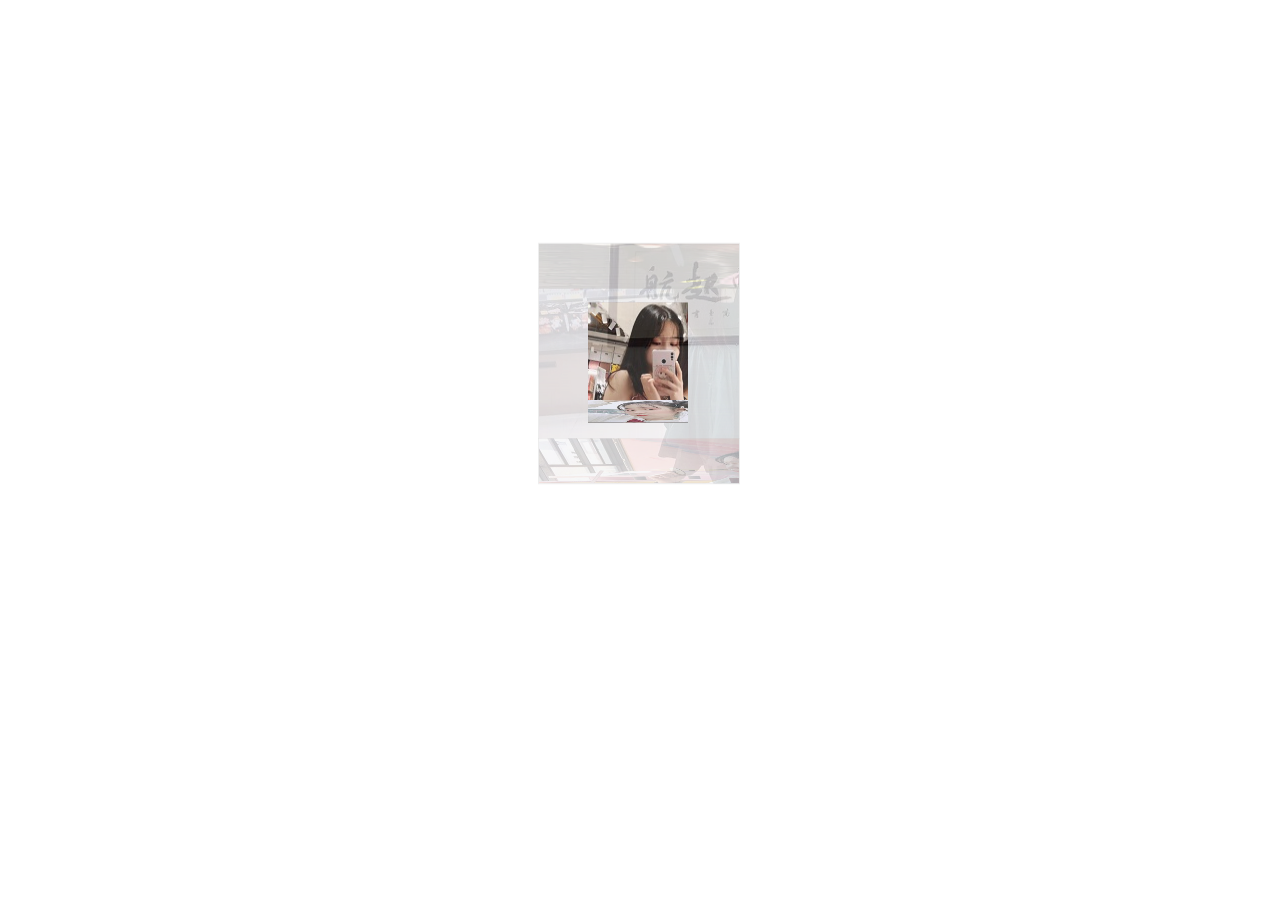
<file: hengzai.html>
<!DOCTYPE html>
<html lang="en">
<head>
<meta charset="UTF-8">
<title></title>

<link type="text/css" href="hengge.css" rel="stylesheet" />

</head>
<body>

<div class="box">
	<ul class="minbox">
		<li></li>
		<li></li>
		<li></li>
		<li></li>
		<li></li>
		<li></li>
	</ul>
	<ol class="maxbox">
		<li></li>
		<li></li>
		<li></li>
		<li></li>
		<li></li>
		<li></li>
	</ol>
</div>
</body>
</html>
</file>
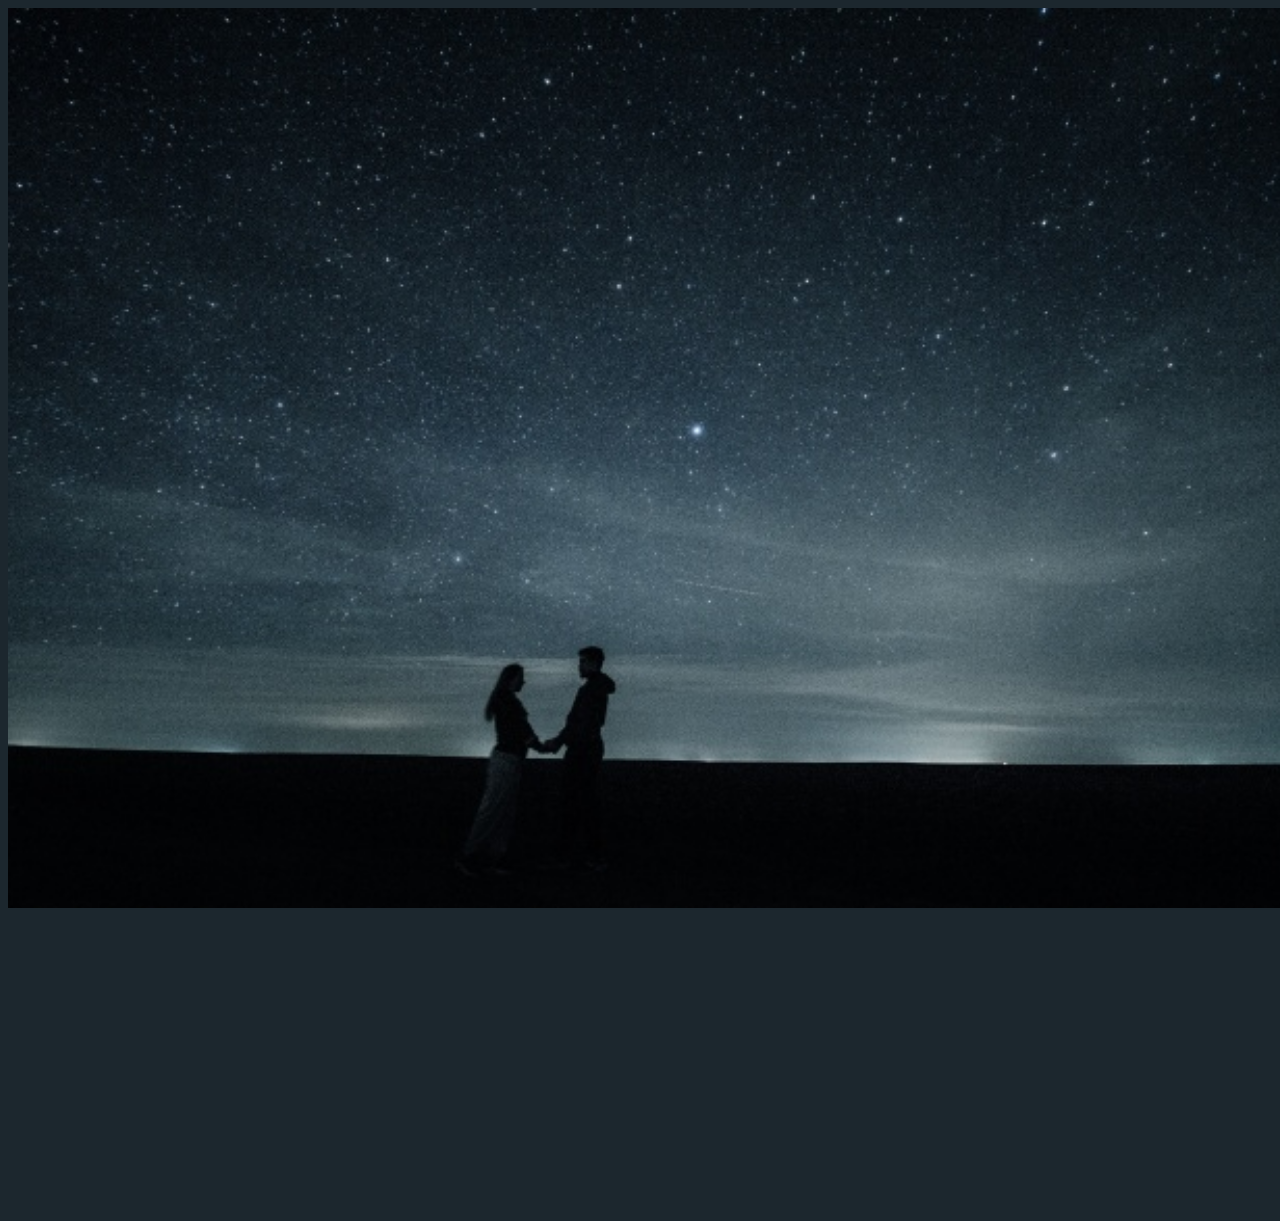
<file: 流星雨.html>
<!DOCTYPE html>
<html lang="en">
<head>
	<meta charset="UTF-8">
	<title>流星雨</title>
</head>
<link rel="stylesheet" type="text/css" href="liuxingyu.css">
<body>
	 <audio id="music1" controls="controls" autoplay="autoplay" preload id="music1" hidden>
      <source src="xxy.mp3" type="audio/ogg"/>
        <source src="洛少爷 - 勾指起誓 （甜味小少年ver）（Cover：ilem）.mp3" type="audio/mpeg" />
        Your browser does not support the audio element.
    </audio>
	<div class="wrap">
		<div class="start"></div>
		<div class="start"></div>
		<div class="start"></div>
		<div class="start"></div>
		<div class="start"></div>
		<div class="start"></div>
		<div class="start"></div>
		<div class="start"></div>
		<div class="start"></div>
		<div class="start"></div>
		<div class="start"></div>
		<div class="start"></div>
		<div class="start"></div>
		<div class="start"></div>
		<div class="start"></div>
		<div class="start"></div>
		<div class="start"></div>
		<div class="start"></div>
		<div class="start"></div> 
		<div class="start"></div>
	</div>
</body>
</html>
</file>
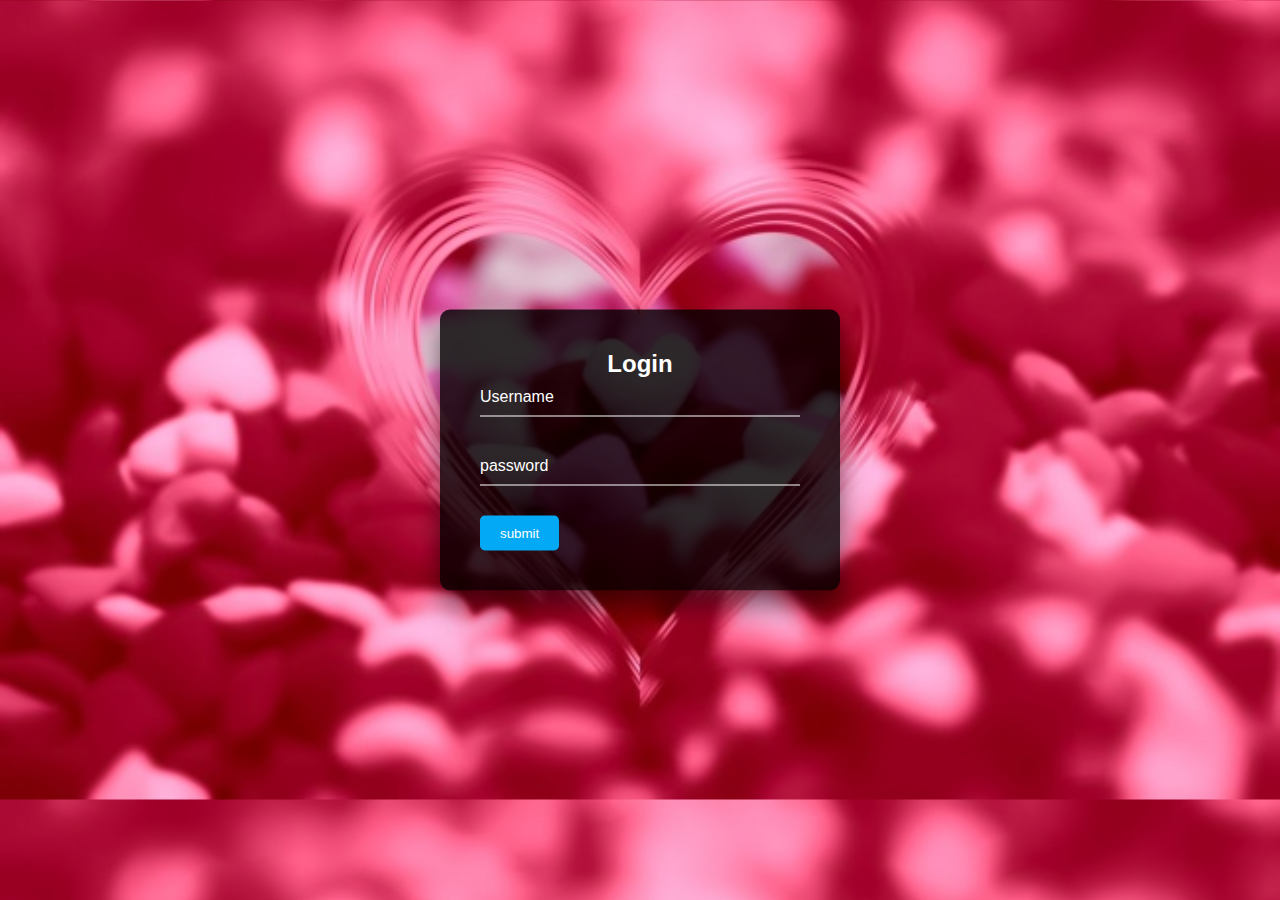
<file: 雪花.html>
<!DOCTYPE html>
<html lang="en">
<head>
	<meta charset="UTF-8">
	<title>登陆页面</title>
</head>
<link rel="stylesheet" type="text/css" href="index.css">
<link rel="shortcut icon" href="timg.jpg"/>
<body>
<div id="one">
	<div class="box">
		<h2>Login</h2>
		<form>
			<div class="inputBox">
				<input type="text" name="" required="">
				<label>Username</label>
			</div>
			<div class="inputBox">
				<input type="password" name="" required="">
				<label>password</label>
			</div>
			<input type="submit" name="" value="submit">
		</form>
	</div>
	</div>
</body>
</html>
</file>
<file: hengge.css>
@charset "utf-8";
*{
	margin:0;
	padding:0;
}
body{

	/*background: url(../preview.png) ;*/
	max-width: 100%;
	min-width: 100%;
	height: 100%;
	background-size: cover;
	background-repeat: no-repeat;
	background-attachment: fixed;
	background-size:100% 100%;
	position: absolute;
	margin-left: auto;
	margin-right: auto;
}
li{
	list-style: none;
}
.box{
	width:200px;
	height:200px;
	background-size: cover;
	background-repeat: no-repeat;
	background-attachment: fixed;
	background-size:100% 100%;
	position: absolute;
	margin-left: 42%;
	margin-top: 22%;
	-webkit-transform-style:preserve-3d;
	-webkit-transform:rotateX(13deg);
	-webkit-animation:move 5s linear infinite;
}
.minbox{
	width:100px;
	height:100px;
	position: absolute;
	left:50px;
	top:30px;
	-webkit-transform-style:preserve-3d;
}
.minbox li{
	width:100px;
	height:100px;
	position: absolute;
	left:0;
	top:0;
}
.minbox li:nth-child(1){
	background: url(01.jpg) no-repeat 0 0;
	-webkit-transform:translateZ(50px);
}
.minbox li:nth-child(2){
	background: url(02.jpg) no-repeat 0 0;
	-webkit-transform:rotateX(180deg) translateZ(50px);
}
.minbox li:nth-child(3){
	background: url(03.jpg) no-repeat 0 0;
	-webkit-transform:rotateX(-90deg) translateZ(50px);
}
.minbox li:nth-child(4){
	background: url(04.jpg) no-repeat 0 0;
	-webkit-transform:rotateX(90deg) translateZ(50px);
}
.minbox li:nth-child(5){
	background: url(05.jpg) no-repeat 0 0;
	-webkit-transform:rotateY(-90deg) translateZ(50px);
}
.minbox li:nth-child(6){
	background: url(06.jpg) no-repeat 0 0;
	-webkit-transform:rotateY(90deg) translateZ(50px);
}
.maxbox li:nth-child(1){
	background: url(1.jpg) no-repeat 0 0;
	-webkit-transform:translateZ(50px);
}
.maxbox li:nth-child(2){
	background: url(2.jpg) no-repeat 0 0;
	-webkit-transform:translateZ(50px);
}
.maxbox li:nth-child(3){
	background: url(3.jpg) no-repeat 0 0;
	-webkit-transform:rotateX(-90deg) translateZ(50px);
}
.maxbox li:nth-child(4){
	background: url(4.jpg) no-repeat 0 0;
	-webkit-transform:rotateX(90deg) translateZ(50px);
}
.maxbox li:nth-child(5){
	background: url(5.jpg) no-repeat 0 0;
	-webkit-transform:rotateY(-90deg) translateZ(50px);
}
.maxbox li:nth-child(6){
	background: url(6.jpg) no-repeat 0 0;
	-webkit-transform:rotateY(90deg) translateZ(50px);
}
.maxbox{
	width: 800px;
	height: 400px;
	position: absolute;
	left: 0;
	top: -20px;
	-webkit-transform-style: preserve-3d;
	
}
.maxbox li{
	width: 200px;
	height: 200px;
	background: #fff;
	border:1px solid #ccc;
	position: absolute;
	left: 0;
	top: 0;
	opacity: 0.2;
	-webkit-transition:all 1s ease;
}
.maxbox li:nth-child(1){
	-webkit-transform:translateZ(100px);
}
.maxbox li:nth-child(2){
	-webkit-transform:rotateX(180deg) translateZ(100px);
}
.maxbox li:nth-child(3){
	-webkit-transform:rotateX(-90deg) translateZ(100px);
}
.maxbox li:nth-child(4){
	-webkit-transform:rotateX(90deg) translateZ(100px);
}
.maxbox li:nth-child(5){
	-webkit-transform:rotateY(-90deg) translateZ(100px);
}
.maxbox li:nth-child(6){
	-webkit-transform:rotateY(90deg) translateZ(100px);
}
.box:hover ol li:nth-child(1){
	-webkit-transform:translateZ(300px);
	width: 400px;
	height: 400px;
	opacity: 0.8;
	left: -100px;
	top: -100px;
}
.box:hover ol li:nth-child(2){
	-webkit-transform:rotateX(180deg) translateZ(300px);
	width: 400px;
	height: 400px;
	opacity: 0.8;
	left: -100px;
	top: -100px;
}
.box:hover ol li:nth-child(3){
	-webkit-transform:rotateX(-90deg) translateZ(300px);
	width: 400px;
	height: 400px;
	opacity: 0.8;
	left: -100px;
	top: -100px;
}
.box:hover ol li:nth-child(4){
	-webkit-transform:rotateX(90deg) translateZ(300px);
	width: 400px;
	height: 400px;
	opacity: 0.8;
	left: -100px;
	top: -100px;
}
.box:hover ol li:nth-child(5){
	-webkit-transform:rotateY(-90deg) translateZ(300px);
	width: 400px;
	height: 400px;
	opacity: 0.8;
	left: -100px;
	top: -100px;
}
.box:hover ol li:nth-child(6){
	-webkit-transform:rotateY(90deg) translateZ(300px);
	width: 400px;
	height: 400px;
	opacity: 0.8;
	left: -100px;
	top: -100px;
}
@keyframes move{
	0%{
		-webkit-transform: rotateX(13deg) rotateY(0deg);
	}
	100%{
		-webkit-transform:rotateX(13deg) rotateY(360deg);
	}
}
</file>
<file: liuxingyu.css>
/*
* @Author: ³ÌÒË·å
* @Date:   2019-05-12 10:39:02
* @Last Modified by:   程宜峰
* @Last Modified time: 2019-05-12 19:41:08
*/
html,body{
	width: 100%;
	height: 100%;
	overflow:hidden;
	background-color: #1c272e; 
}

body{
	background: url(20168201537231786.jpg) no-repeat top left;
	 background-size: cover;
}

.wrap{
	width: 100%;
	height: 100%;
	position: relative;
	transform:rotateZ(45deg);
}

.start{
	height: 2px;
	background:linear-gradient(-45deg,#c7ecee,rgba(0,0,255,0));
	position: absolute;
	border-radius: 50%;
	filter:drop-shadow(0 0 6px #c7ecee);
	animation:scaling 3s ease-in-out infinite,moveTO 3s ease-in-out infinite;
}

.start:nth-child(1){
	top:30%;
	left: 25%;
	animation-delay:6s;
}
.start:nth-child(2){
	top:40%;
	left: 30%;
	animation-delay:5s;
}
.start:nth-child(3){
	top:50%;
	left: 35%;
	animation-delay:2.8s;
}
.start:nth-child(4){
	top:60%;
	left: 40%;
	animation-delay:2.5s;
}
.start:nth-child(5){
	top:35%;
	left: 35%;
	animation-delay:3s;
}
.start:nth-child(6){
	top:45%;
	left: 25%;
	animation-delay:2s;
}
.start:nth-child(7){
	top:55%;
	left: 25%;
	animation-delay:1s;
}
.start:nth-child(8){
	top:65%;
	left:25%;
	animation-delay:1.5s;
}
.start:nth-child(9){
	top:65%;
	left: 35%;
	animation-delay:1.8s;
}
.start:nth-child(10){
	top:60%;
	left: 28%;
	animation-delay:3.5s;
}
.start:nth-child(11){
	top:60%;
	left: 20%;
	animation-delay:4s;
}
.start:nth-child(12){
	top:50%;
	left: 20%;
	animation-delay:5.5s;
}
.start:nth-child(13){
	top:55%;
	left: 45%;
	animation-delay:1.2s;
}
.start:nth-child(14){
	top:45%;
	left: 45%;
	animation-delay:3.8s;
}
.start:nth-child(15){
	top:38%;
	left: 25%;
	animation-delay:3.4s;
}
.start:nth-child(16){
	top:40%;
	left: 40%;
	animation-delay:0.5s;
}
.start:nth-child(17){
	top:50%;
	left: 50%;
	animation-delay:5.3s;
}
.start:nth-child(18){
	top:70%;
	left: 28%;
	animation-delay:4s;
}
.start:nth-child(19){
	top:60%;
	left: 40%;
	animation-delay:3s;
}
.start:nth-child(20){
	top:40%;
	left: 48%;
	animation-delay:2s;
}

@keyframes scaling{
	0%{
		width: 0;
	}
	50%{
		width: 100%;
	}
	100%{
		width: 0;
	}
}

@keyframes moveTO{
	0%{
		transform:translateX(0); 
	}
	100%{
		teansform:translateX(300px);
	}
}
</file>
<file: index.css>
/*
* @Author: ³ÌÒË·å
* @Date:   2019-05-09 17:33:59
* @Last Modified by:   程宜峰
* @Last Modified time: 2019-05-09 18:29:51
*/
body{
	margin: 0;
	padding:0;
	font-family: sans-serif;
	background: url(bpic5531.jpg); 
	background-size:cover; 
}

.box{
	position: absolute;
	top: 50%;
	left: 50%;
	transform: translate(-50%,-50%);
	width: 400px;
	padding: 40px;
	background: rgba(0,0,0,.8);
	box-sizing:border-box;
	box-shadow: 0 15px 25px rgba(0,0,0,.5);
	border-radius: 10px;
}

.box h2{
	margin:0;
	padding:0;
	color: #fff;
	text-align: center;
}

.box .inputBox{
	position: relative;

}

.box .inputBox input{
	width: 100%;
	padding:10px 0;
	font-size: 16px;
	color: #fff;
	letter-spacing: 1px;
	margin-bottom: 30px;
	border:none;
	border-bottom: 1px solid #fff;
	outline: none;
	background: transparent;
}

.box .inputBox label{
	position: absolute;
	top:0;
	left: 0;
	padding:10px 0;
	font-size:16px;
	color: #fff;
	pointer-events:none; 
	transition:.5s;
}

.box .inputBox input:focus ~ label,
.box .inputBox input:valid ~ label{
	top:-18px;
	left: 0;
	color: #03a9f4;
	font-size: 12px;
}

.box input[type="submit"]
{
	background: transparent;
	border: none;
	outline:none;
	color: #fff;
	background: #03a9f4;
	padding:10px 20px;
	cursor: pointer;
	border-radius: 5px;
}
</file>
